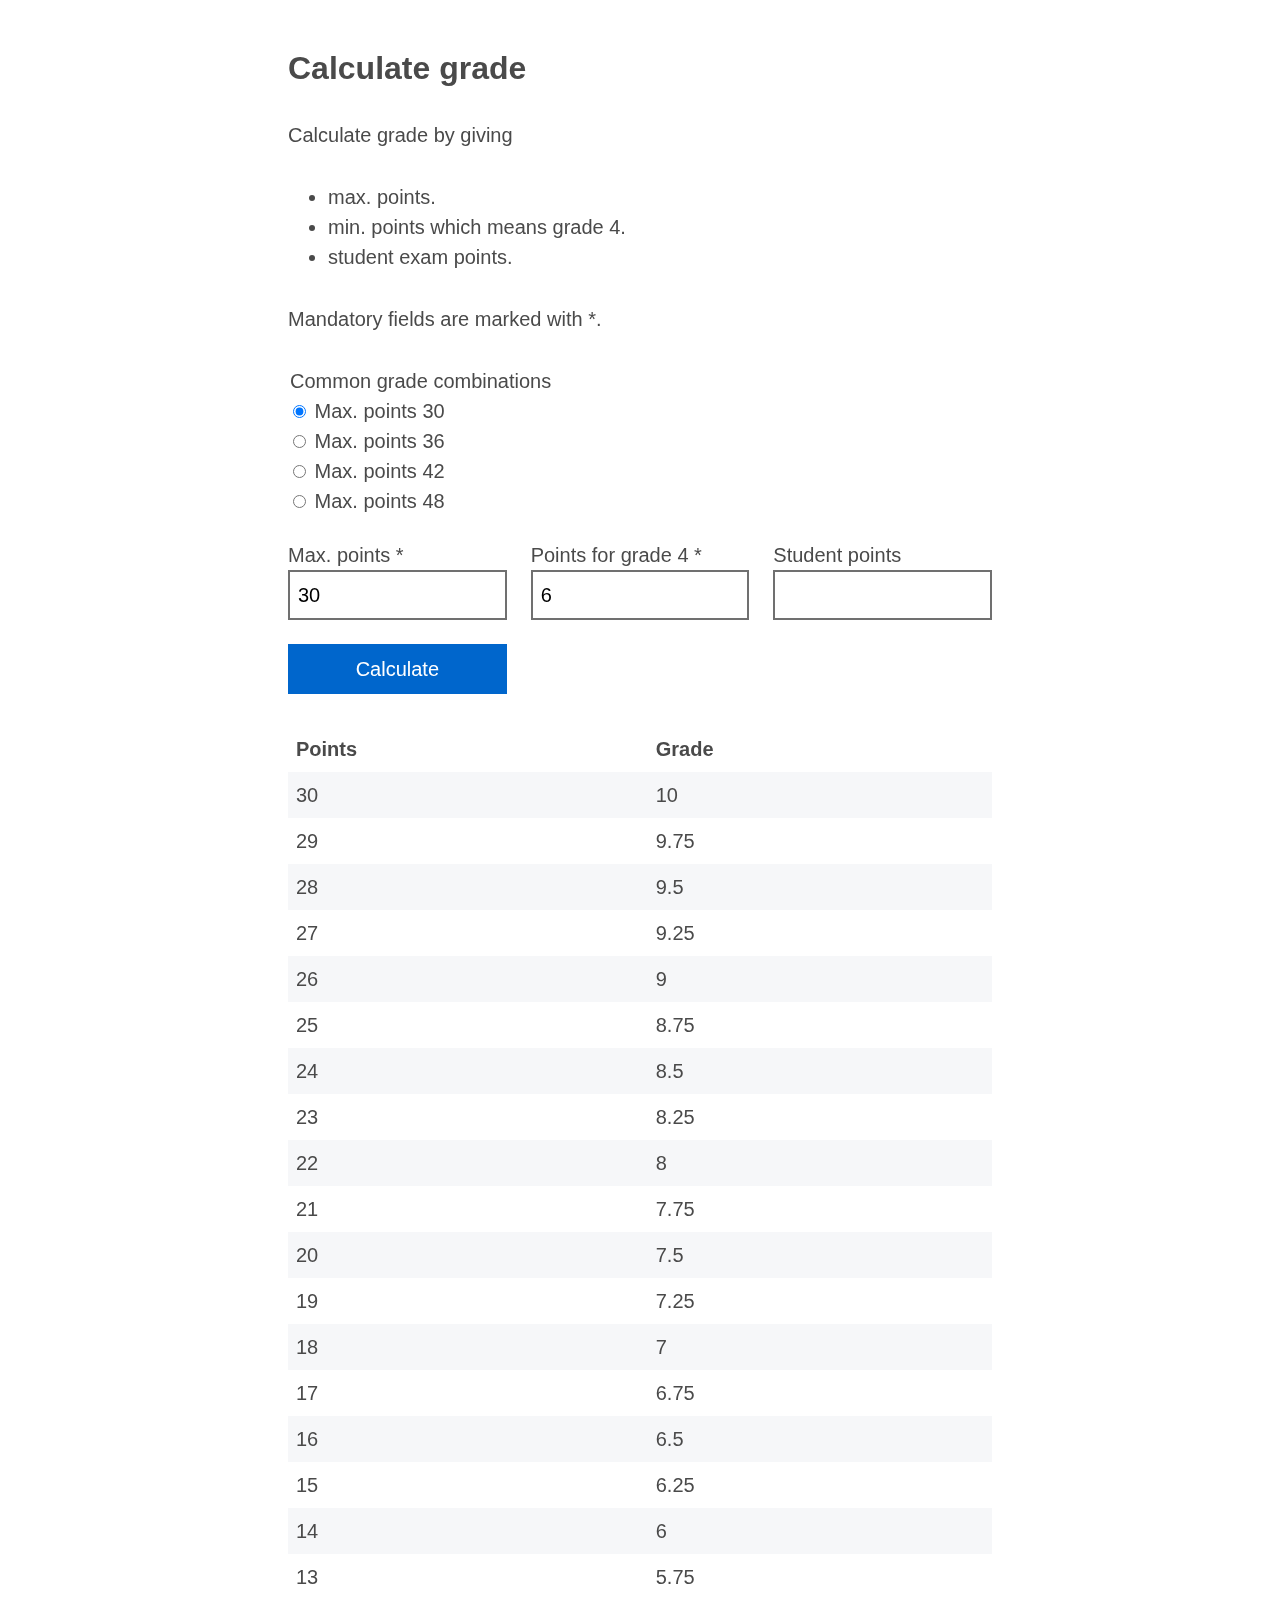
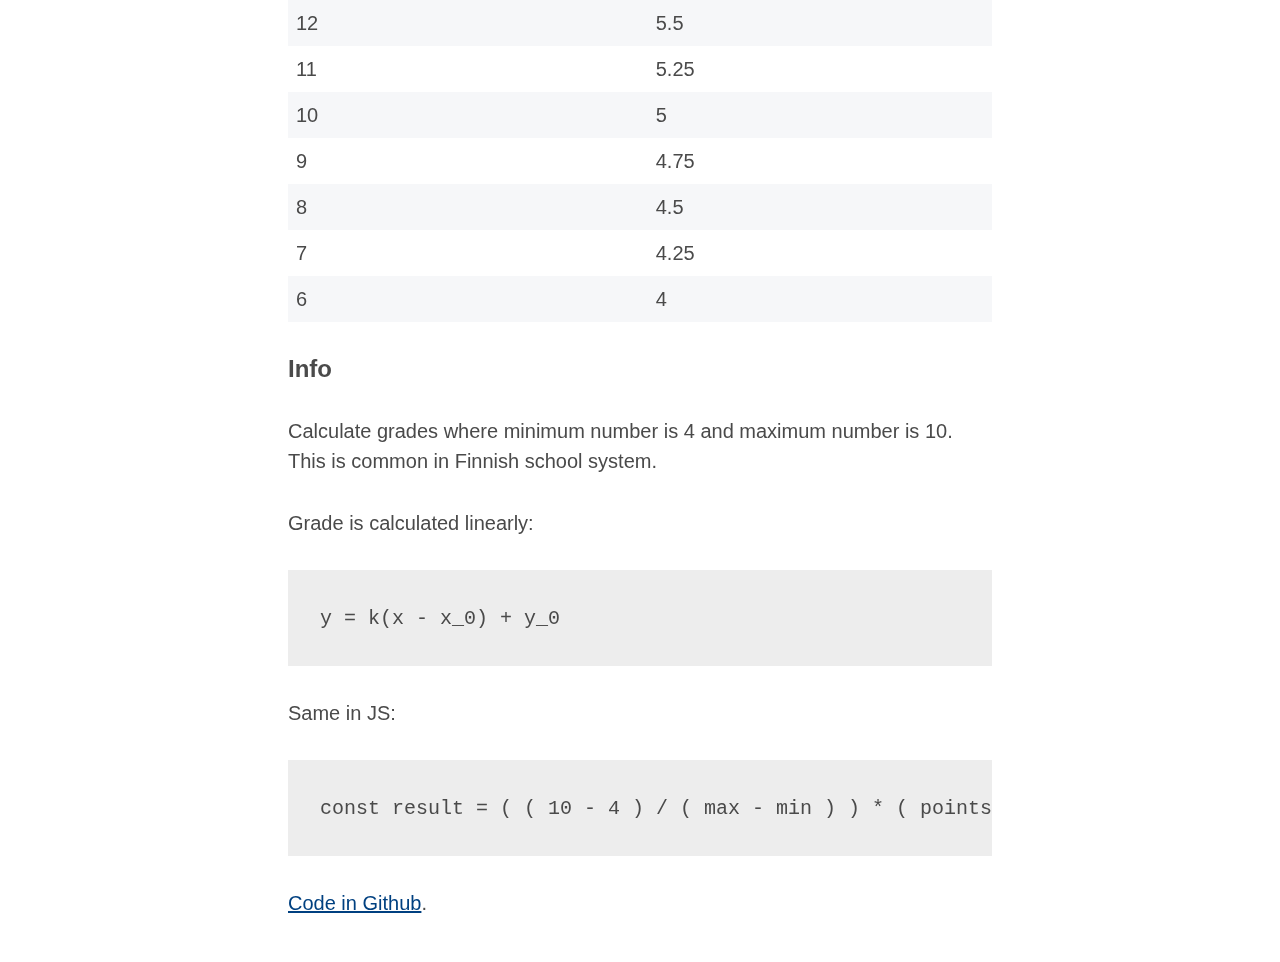
<file: index.html>
<!doctype html>
<html class="no-js" lang="en-US">

<head>
  <meta charset="utf-8">
  <title>Calculate grade</title>
  <meta name="description" content="">
  <meta name="viewport" content="width=device-width, initial-scale=1">

  <link rel="manifest" href="site.webmanifest">
  <link rel="apple-touch-icon" href="icon.png">
  <!-- Place favicon.ico in the root directory -->

  <link rel="stylesheet" href="css/main.css">

	<meta name="theme-color" content="#fafafa">

	<script>(function(html){html.className = html.className.replace(/\bno-js\b/,'js')})(document.documentElement);</script>
</head>

<body>
	<main class="main px-2 py-6">
		<article class="entry spacing-top">
			<!--[if IE]>
				<p class="browserupgrade">You are using an <strong>outdated</strong> browser. Please <a href="https://browsehappy.com/">upgrade your browser</a> to improve your experience and security.</p>
			<![endif]-->

			<h1>Calculate grade</h1>

			<p>Calculate grade by giving</p>

			<ul>
				<li>max. points.</li>
				<li>min. points which means grade 4.</li>
				<li>student exam points.</li>
			</ul>

			<p>Mandatory fields are marked with *.</p>

			<form class="calculate-grades" id="js-calculate-grades">
				<div class="calculate-grades__wrapper spacing-top">
					<fieldset>
						<legend>Common grade combinations</legend>
						<input type="radio" id="max-30" name="usual-max-points" value="30" data-min-points="6" checked="checked">
						<label for="max-30">Max. points 30</label><br>

						<input type="radio" id="max-36" name="usual-max-points" value="36" data-min-points="7">
						<label for="max-36">Max. points 36</label><br>

						<input type="radio" id="max-42" name="usual-max-points" value="42" data-min-points="8">
						<label for="max-42">Max. points 42</label><br>

						<input type="radio" id="max-48" name="usual-max-points" value="48" data-min-points="10">
						<label for="max-48">Max. points 48</label>
					</fieldset>

					<p>
						<label for="max-points">Max. points <span class="required">*</span></label>
						<input type="number" id="max-points" name="max-points" value="30" required>
					</p>

					<p>
						<label for="min-points">Points for grade 4 <span class="required">*</span></label>
						<input type="number" id="min-points" name="min-points" value="6" required>
					</p>

					<p>
						<label for="exam-points">Student points</label>
						<input type="number" id="exam-points" name="exam-points">
					</p>

					<input class="calculate-grades__submit" type="submit" value="Calculate">
				</div>
			</form>

			<div class="show-results js-show-results" id="js-show-results"></div>

			<h2>Info</h2>
			<p>Calculate grades where minimum number is 4 and maximum number is 10. This is common in Finnish school system.</p>
			<p>Grade is calculated linearly:</p>

			<pre><code>y = k(x - x_0) + y_0</code></pre>

			<p>Same in JS:</p>
			<pre><code>const result = ( ( 10 - 4 ) / ( max - min ) ) * ( points - min ) + 4;</code></pre>

			<p><a href="https://github.com/samikeijonen/calculate-grades-js">Code in Github</a>.</p>
		</article>
	</main>
  <script src="js/main.js"></script>
</body>

</html>
</file>
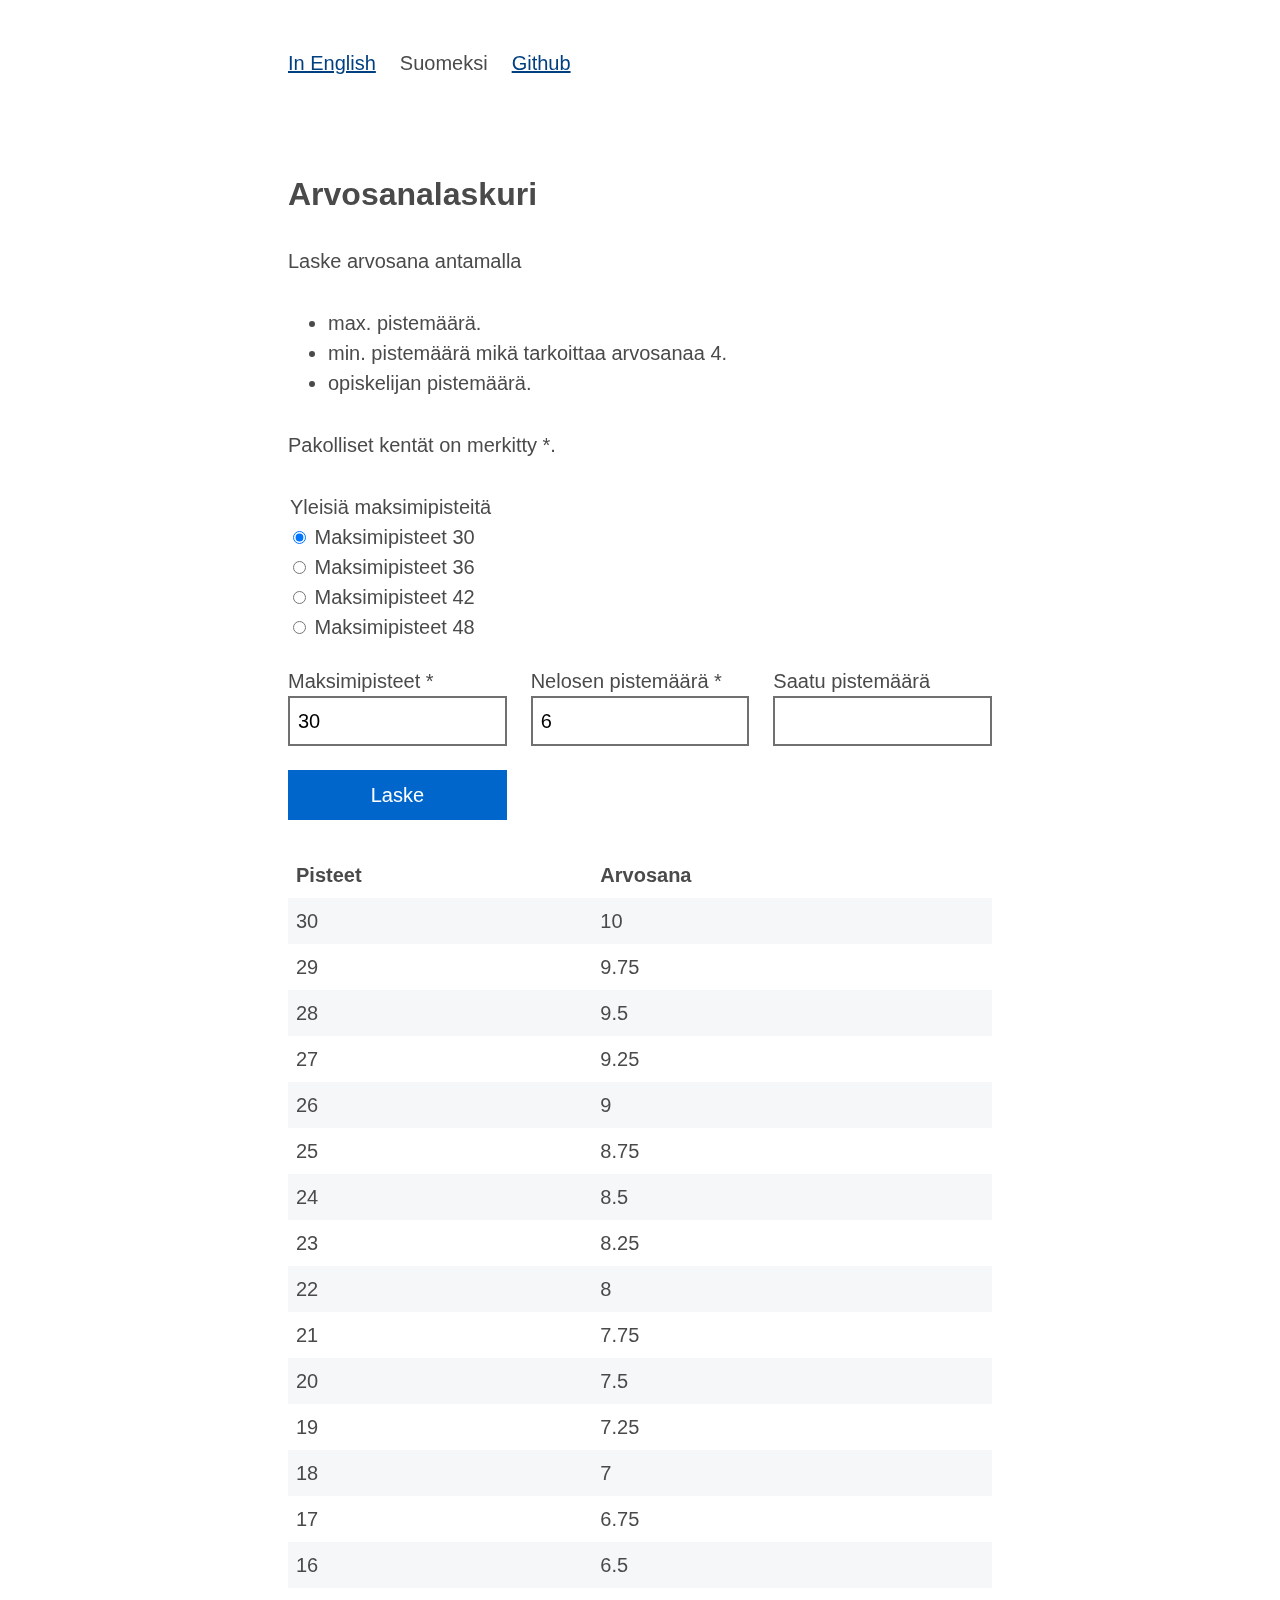
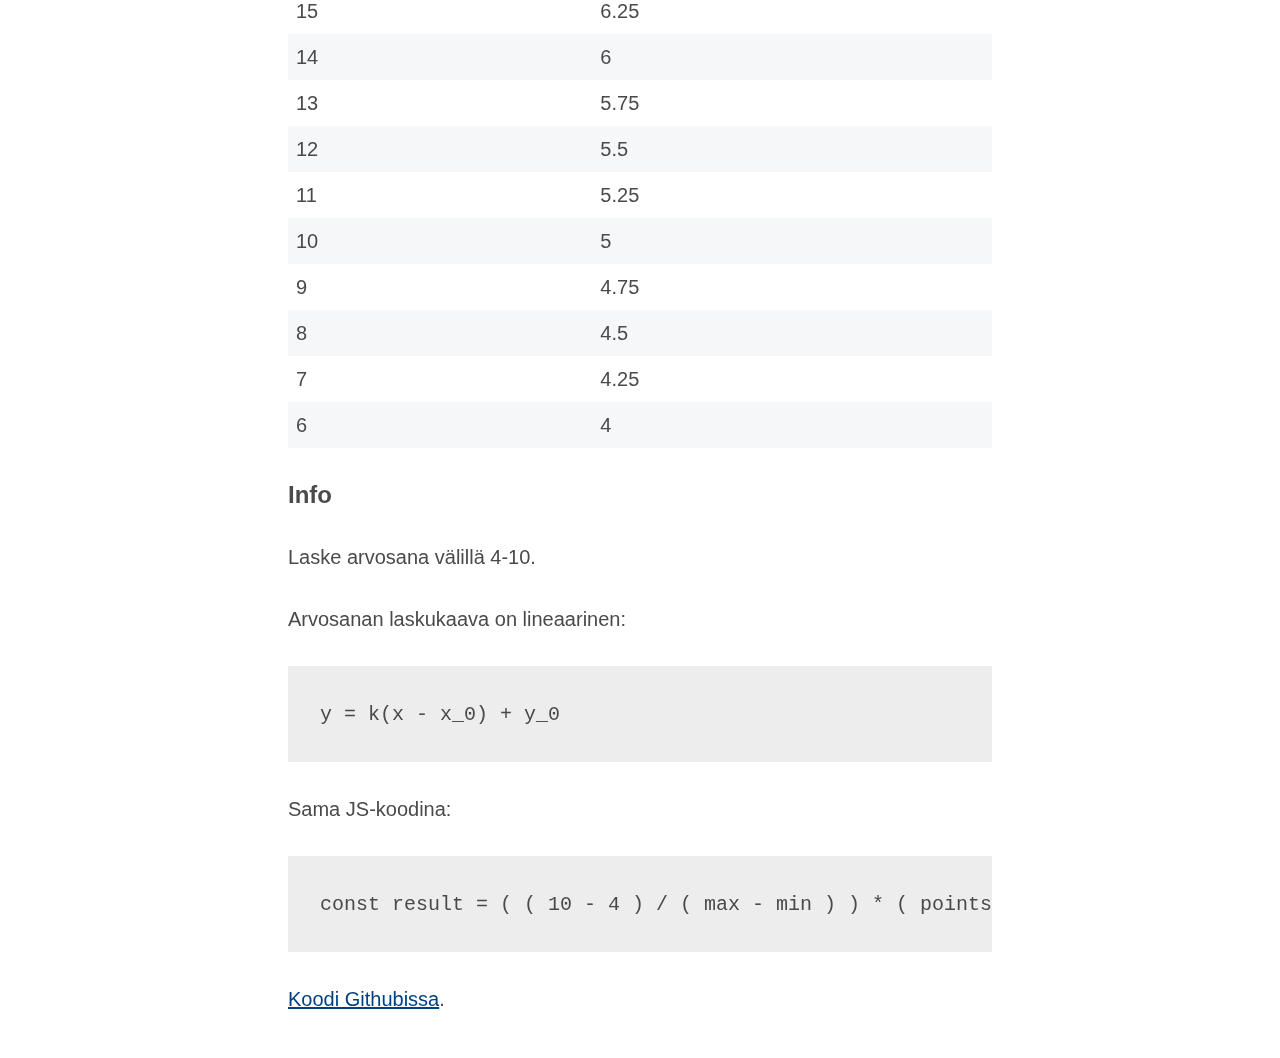
<file: fi/index.html>
<!doctype html>
<html class="no-js" lang="fi">

<head>
  <meta charset="utf-8">
  <title>Arvosanalaskuri</title>
  <meta name="description" content="">
  <meta name="viewport" content="width=device-width, initial-scale=1">

  <link rel="manifest" href="site.webmanifest">
  <link rel="apple-touch-icon" href="icon.png">
  <!-- Place favicon.ico in the root directory -->

  <link rel="stylesheet" href="../css/main.css">

	<meta name="theme-color" content="#fafafa">

	<script>(function(html){html.className = html.className.replace(/\bno-js\b/,'js')})(document.documentElement);</script>
</head>

<body>
	<header>
		<nav class="main-nav mx-auto max-w-md px-2 py-6">
			<ul class="main-nav__items">
				<li class="main-nav__item"><a class="main-nav__anchor" href="../">In English</a></li>
				<li class="main-nav__item">Suomeksi</li>
				<li class="main-nav__item"><a class="main-nav__anchor" href="https://github.com/samikeijonen/calculate-grades-js">Github</a></li>
			</ul>
		</nav>
	</header>
	<main class="main mx-auto max-w-md px-2 py-6">
		<article class="entry spacing-top">
			<!--[if IE]>
				<p class="browserupgrade">You are using an <strong>outdated</strong> browser. Please <a href="https://browsehappy.com/">upgrade your browser</a> to improve your experience and security.</p>
			<![endif]-->

			<h1>Arvosanalaskuri</h1>

			<p>Laske arvosana antamalla</p>

			<ul>
				<li>max. pistemäärä.</li>
				<li>min. pistemäärä mikä tarkoittaa arvosanaa 4.</li>
				<li>opiskelijan pistemäärä.</li>
			</ul>

			<p>Pakolliset kentät on merkitty *.</p>

			<form class="calculate-grades" id="js-calculate-grades">
				<div class="calculate-grades__wrapper spacing-top">
					<fieldset>
						<legend>Yleisiä maksimipisteitä</legend>
						<input type="radio" id="max-30" name="usual-max-points" value="30" data-min-points="6" checked="checked">
						<label for="max-30">Maksimipisteet 30</label><br>

						<input type="radio" id="max-36" name="usual-max-points" value="36" data-min-points="7">
						<label for="max-36">Maksimipisteet 36</label><br>

						<input type="radio" id="max-42" name="usual-max-points" value="42" data-min-points="8">
						<label for="max-42">Maksimipisteet 42</label><br>

						<input type="radio" id="max-48" name="usual-max-points" value="48" data-min-points="10">
						<label for="max-48">Maksimipisteet 48</label>
					</fieldset>

					<p>
						<label for="max-points">Maksimipisteet <span class="required">*</span></label>
						<input type="number" id="max-points" name="max-points" value="30" required>
					</p>

					<p>
						<label for="min-points">Nelosen pistemäärä <span class="required">*</span></label>
						<input type="number" id="min-points" name="min-points" value="6" required>
					</p>

					<p>
						<label for="exam-points">Saatu pistemäärä</label>
						<input type="number" id="exam-points" name="exam-points">
					</p>

					<input class="calculate-grades__submit" type="submit" value="Laske">
				</div>
			</form>

			<div class="show-results js-show-results" id="js-show-results"></div>

			<h2>Info</h2>
			<p>Laske arvosana välillä 4-10.</p>
			<p>Arvosanan laskukaava on lineaarinen:</p>

			<pre><code>y = k(x - x_0) + y_0</code></pre>

			<p>Sama JS-koodina:</p>
			<pre><code>const result = ( ( 10 - 4 ) / ( max - min ) ) * ( points - min ) + 4;</code></pre>

			<p><a href="https://github.com/samikeijonen/calculate-grades-js">Koodi Githubissa</a>.</p>
		</article>
	</main>
  <script src="../js/main.js"></script>
</body>

</html>
</file>
<file: css/main.css>
/**
 * Main stylesheet for the theme.
 *
 * Theme styles follow http://cssguidelin.es/ and are organized according to
 * Inverted Triangle CSS (ITCSS) principles put forth by Harry Roberts. In
 * short, each layer of CSS gets more specific as you move down this page.
 */

/*--------------------------------------------------------------
# Settings - Global variables, config switches.
--------------------------------------------------------------*/

:root {
	/* Screens. */
	--screen-md: 56em;
	--screen-lg: 66em;

	/* Colors. */
	--primary-hue: 210;
	--color-primary-hsl: var(--primary-hue), 100%, 40%;
	--color-primary: hsl(var(--color-primary-hsl));
	--color-primary-100: hsl(var(--primary-hue), 20%, 97%);
	--color-primary-500: var(--color-primary);
	--color-primary-700: hsl(var(--primary-hue), 100%, 25%);
	--color-primary-900: hsl(var(--primary-hue), 100%, 10%);

	--color-grey: hsl(0, 0%, 44%);
	--color-grey-100: hsl(0, 0%, 93%);
	--color-grey-300: hsl(0, 0%, 75%);
	--color-grey-500: var(--color-grey);
	--color-grey-700: hsl(0, 0%, 29%);

	--color-white: hsl(0, 0%, 100%);
	--color-black: hsl(0, 0%, 0%);

	--color-primary-shadow: hsla(var(--color-primary-hsl), 0.75);

	/* Font families. */
	--font-family: -apple-system,BlinkMacSystemFont,Segoe UI,Roboto,Oxygen-Sans,Ubuntu,Cantarell,Helvetica Neue,sans-serif;

	/* Font sizes. */
	--font-size-sm: 0.875rem;
	--font-size-md: 1rem;
	--font-size-lg: 1.125rem;
	--font-size-xl: 1.25rem;
	--font-size-2xl: 1.5rem;
	--font-size-3xl: 2rem;
	--font-size-4xl: 2rem;

	@media (min-width: --screen-md) {
		--font-size-xl: 1.5rem;
		--font-size-2xl: 2rem;
		--font-size-3xl: 2.5rem;
		--font-size-4xl: 3rem;
	}

	/* Line heights. */
	--line-height-sm: 1.25;
	--line-height-md: 1.5;

	/* Max widths. */
	--max-w-md: 46rem;
	--max-w-lg: 65rem;
	--max-w-xl: 78rem;
	--max-w-2xl: 120rem;

	/* Spacing. */
	--spacing-0: 0;
	--spacing-sm: 4px;
	--spacing: 0.5rem;
	--spacing-2x: 1rem;
	--spacing-3x: 1.5rem;
	--spacing-4x: 2rem;
	--spacing-4x: 2rem;
	--spacing-5x: 2.5rem;
	--spacing-6x: 3rem;
	--spacing-7x: 3.5rem;
	--spacing-8x: 4rem;
	--spacing-9x: 4.5rem;
	--spacing-10x: 5rem;
	--spacing-11x: 5.5rem;
	--spacing-12x: 6rem;

	/* Transitions. */
	--transition-duration-md: 250ms;
}

/*--------------------------------------------------------------
# Generic - Ground-zero styles (resets, box-sizing, etc.).
--------------------------------------------------------------*/

body {
	line-height: 1.5;
  min-height: 100vh;
  scroll-behavior: smooth;
}

/* Inherit fonts for inputs and buttons */
input,
button,
textarea,
select {
  font: inherit;
}

/* Remove default padding. */
ul[class],
ol[class] {
  padding: 0;
}

/* Remove default margin. */
body,
h1,
h2,
h3,
h4,
p,
ul[class],
ol[class],
li,
figure,
figcaption,
blockquote,
dl,
dd,
code,
pre {
	margin: 0;
}


/*
 * Remove the gap between audio, canvas, iframes,
 * images, videos and the bottom of their containers:
 * https://github.com/h5bp/html5-boilerplate/issues/440
 */
audio,
canvas,
iframe,
img,
svg,
video {
  vertical-align: middle;
}

img {
  max-width: 100%;
}

/*
 * Remove default fieldset styles.
 */
fieldset {
  border: 0;
  margin: 0;
  padding: 0;
}

/*
 * Allow only vertical resizing of textareas.
 */
textarea {
  resize: vertical;
}

:focus {
	outline: 1px dotted;
}

html {
	box-sizing: border-box;
}

/**
 * Inherit box-sizing to make it easier to change the property
 * for components that leverage other behavior.
 */
*,
*::before,
*::after {
	box-sizing: inherit;
}

/*--------------------------------------------------------------
# Elements - Unclassed HTML elements (type selectors).
--------------------------------------------------------------*/

body {
  color: var(--color-grey-700);
  font-family: var(--font-family);
  font-size: var(--font-size-xl);
  line-height: var(--line-height-md);
}

/* Headings. */
h1 {
	font-size: var(--font-size-3xl);
	line-height: var(--line-height-sm);
}

h2 {
	font-size: var(--font-size-2xl);
	line-height: var(--line-height-sm);
}

/* Links. */
a {
	color: var(--color-primary-700);
}

a:hover,
a:focus,
a:active {
	color: var(--color-primary-900);
}

/* Tables. */
table {
	border-collapse: separate;
	border-spacing: 0;
	width: 100%;
}

th,
td {
	padding: var(--spacing);
	text-align: left;
}

table tr:nth-child(2n) {
	background-color: var(--color-primary-100);
}

/* Forms.*/
input[type="text"],
input[type="email"],
input[type="url"],
input[type="password"],
input[type="search"],
input[type="number"],
input[type="tel"],
input[type="range"],
input[type="date"],
input[type="month"],
input[type="week"],
input[type="time"],
input[type="datetime"],
input[type="datetime-local"],
input[type="color"],
textarea,
select {
	background-color: var(--color-white);
	border: 2px solid var(--color-grey-500);
	border-radius: 0;
	padding: var(--spacing);
	width: 100%;
	transition: all var(--transition-duration-md) easy-in-out;
}

input[type="text"]:focus,
input[type="email"]:focus,
input[type="url"]:focus,
input[type="password"]:focus,
input[type="search"]:focus,
input[type="number"]:focus,
input[type="tel"]:focus,
input[type="range"]:focus,
input[type="date"]:focus,
input[type="month"]:focus,
input[type="week"]:focus,
input[type="time"]:focus,
input[type="datetime"]:focus,
input[type="datetime-local"]:focus,
input[type="color"]:focus,
textarea:focus,
select:focus {
	border-color: var(--color-primary);
	box-shadow: 0 0 var(--spacing-sm) var(--color-primary-shadow);
	/* Use transparent outline for Windows high contrast mode. */
	outline: 2px solid transparent;
}

label {
	font-weight: 500;
}

/* Buttons. */
button,
input[type="button"],
input[type="reset"],
input[type="submit"] {
	background-color: var(--color-primary);
	border: none;
	border-radius: 0;
	color: var(--color-white);
	font-weight: 500;
	padding: calc(var(--spacing) * 1.25) calc(var(--spacing-2x) * 1.5);
	transition: all var(--transition-duration-md) easy-in-out;
}

button:hover,
input[type="button"]:hover,
input[type="reset"]:hover,
input[type="submit"]:hover {
	cursor: pointer;
	transform: translateY(-1px);
}

button:focus,
input[type="button"]:focus,
input[type="reset"]:focus,
input[type="submit"]:focus {
	border-color: var(--color-primary);
	box-shadow: 0 0 var(--spacing-sm) var(--color-primary-shadow);
	/* Use transparent outline for Windows high contrast mode. */
	outline: 2px solid transparent;
	transform: translateY(-1px);
}

/* Pre/Code. */
pre {
	background-color: var(--color-grey-100);
	font-family: var(--font-family-mono);
	max-width: 100%;
	overflow: auto;
	padding: var(--spacing-4x);
}


/*--------------------------------------------------------------
# Objects - Undecorated design patterns.
--------------------------------------------------------------*/

main {
	margin-left: auto;
	margin-right: auto;
	max-width: var(--max-w-md);
}

/* Natural flow and rhythm in articles by default */
.entry {
	--flow-space: var(--spacing-4x);
}

.calculate-grades__wrapper {
	--flow-space: var(--spacing-3x);
}

@supports (grid-area: auto) {
	.calculate-grades__wrapper {
		--flow-space: var(--spacing-0);
	}
}

.spacing-top > * + * {
  margin-top: var(--flow-space);
}


/*--------------------------------------------------------------
# Components - specific UI components.
--------------------------------------------------------------*/

/* Main nav. */
.main-nav__items {
	display: flex;
	flex-wrap: wrap;
	list-style-type: none;
}

.main-nav__item {
	margin-right: var(--spacing-3x);
}

/* Calculator. */
.calculate-grades__wrapper {
	display: grid;
	grid-gap: var(--spacing-3x);
	grid-template-columns: repeat(auto-fill, minmax(12rem,1fr));
}

.calculate-grades fieldset,
.calculate-grades__submit {
    grid-column-start: 1;
    grid-column-end: -1;
}

.calculate-grades__submit {
    grid-column-start: 1;
    grid-column-end: 2;
}

.results.has-result-match {
	font-weight: 700;
}

/*--------------------------------------------------------------
# Utilities - Helpers and overrides.
--------------------------------------------------------------*/

.browserupgrade {
  margin: 0.2em 0;
  background: #ccc;
  color: #111;
  padding: 0.2em 0;
}

/*
 * Hide visually and from screen readers
 */
.hidden {
  display: none !important;
}

/*
* Hide only visually, but have it available for screen readers:
* https://snook.ca/archives/html_and_css/hiding-content-for-accessibility
*
* 1. For long content, line feeds are not interpreted as spaces and small width
*    causes content to wrap 1 word per line:
*    https://medium.com/@jessebeach/beware-smushed-off-screen-accessible-text-5952a4c2cbfe
*/
.sr-only {
  border: 0;
  clip: rect(0, 0, 0, 0);
  height: 1px;
  margin: -1px;
  overflow: hidden;
  padding: 0;
  position: absolute;
  white-space: nowrap;
  width: 1px;
  /* 1 */
}

/*
* Extends the .sr-only class to allow the element
* to be focusable when navigated to via the keyboard:
* https://www.drupal.org/node/897638
*/
.sr-only.focusable:active,
.sr-only.focusable:focus {
  clip: auto;
  height: auto;
  margin: 0;
  overflow: visible;
  position: static;
  white-space: inherit;
  width: auto;
}

/*
* Hide visually and from screen readers, but maintain layout
*/
.invisible {
	visibility: hidden;
}

/* Paddings and margins. */
.px-2 {
	padding-left: var(--spacing-2x);
	padding-right: var(--spacing-2x);
}

.py-6 {
	padding-bottom: var(--spacing-6x);
	padding-top: var(--spacing-6x);
}

.mx-auto {
	margin-left: auto;
	margin-right: auto;
}

.max-w-md {
	max-width: var(--max-w-md);
}

/*
 * Resources on prefers-reduced-motion:
 * https://webkit.org/blog-files/prefers-reduced-motion/prm.htm
 * https://developer.mozilla.org/en-US/docs/Web/CSS/@media/prefers-reduced-motion
 */
@media (prefers-reduced-motion: reduce) {
	*,
	*::before,
	*::after {
		animation-duration: 0.001s !important;
		scroll-behavior: auto !important;
		transition-duration: 0.001s !important;
	}
}
</file>
